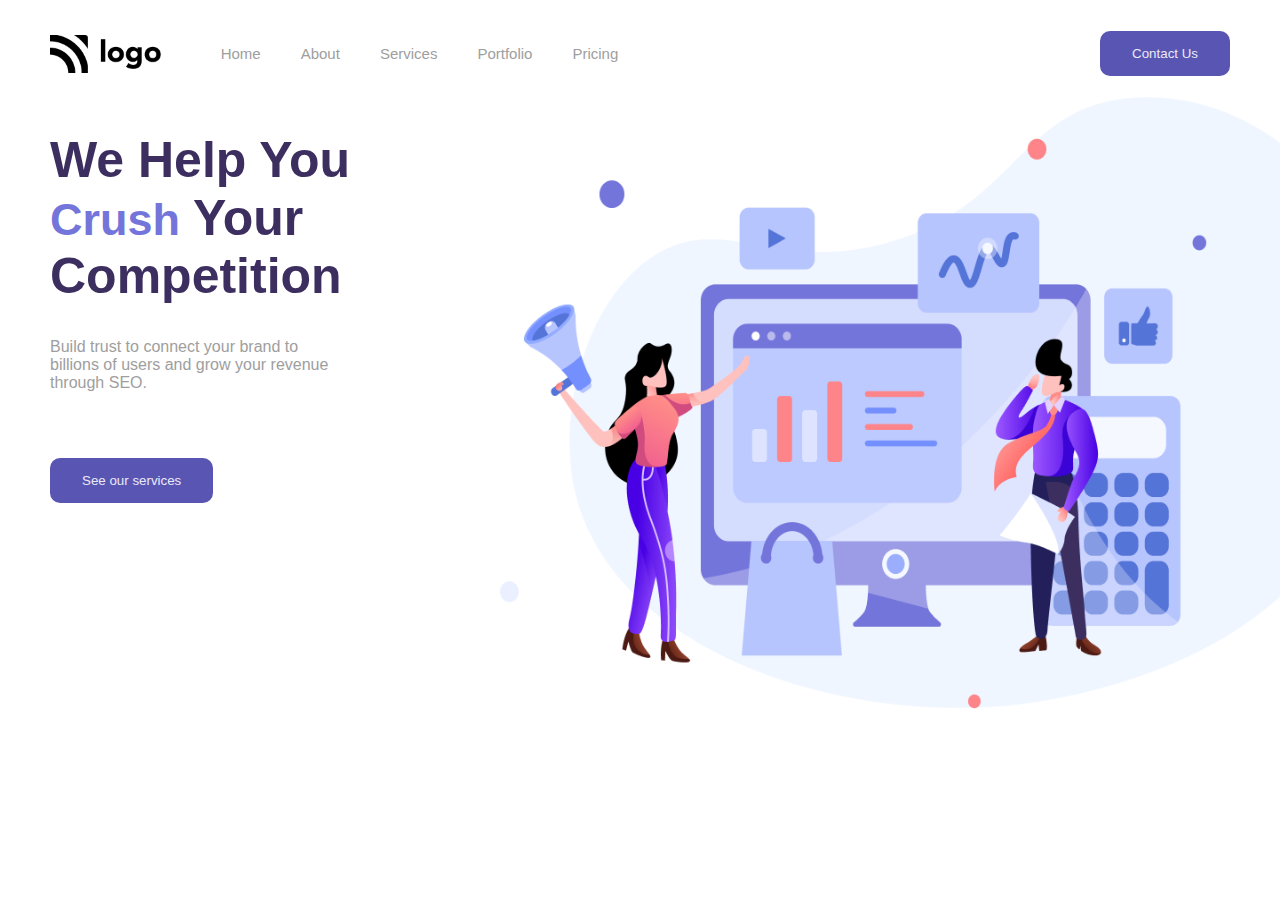
<file: HTML AND CSS ASSIGNMENTS/FSJS 2.0 Project 01/index.html>
<!DOCTYPE html>
<html lang="en">
  <head>
    <meta charset="UTF-8" />
    <meta http-equiv="X-UA-Compatible" content="IE=edge" />
    <meta name="viewport" content="width=device-width, initial-scale=1.0" />
    <!-- stylesheet -->
    <link rel="stylesheet" href="style.css" />
    <!-- Font -->
    <link rel="preconnect" href="https://fonts.googleapis.com" />
    <link rel="preconnect" href="https://fonts.gstatic.com" crossorigin />
    <link
      href="https://fonts.googleapis.com/css2?family=Poppins:wght@200;300;400;500;600;700;800&display=swap"
      rel="stylesheet"
    />
    <title>SEO Master</title>
  </head>
  <body>
      <section aria-label="navbar">
        <nav class="navbar-container">
          
          <img src="./assets/Logo.png" alt="brand-logo" />
          
          <div class="grow-list">
            <ul class="list">
              <li class="list-item">Home</li>
              <li class="list-item">About</li>
              <li class="list-item">Services</li>
              <li class="list-item">Portfolio</li>
              <li class="list-item">Pricing</li>
            </ul>
          </div>
          <div class="button-group">
            <button class="nav-button">Contact Us</button>
          </div>
        </nav>
      </section>
      
      <!-- Banner -->
      <section aria-label="banner">
        <div class="banner-container">
          <!-- Left text -->
          <div>
            <h1 class="heading-text">
              We Help You <span>Crush</span> Your Competition
            </h1>
            <p class="description">
              Build trust to connect your brand to billions of users and grow
              your revenue through SEO.
            </p>
            <button class="nav-button btn">See our services</button>
          </div>
          <!-- Right Text -->
          <div>
            <img src="./assets/Header Illustration.png" alt="illustration" />
          </div>
        </div>
      </section>
  </body>
</html>
</file>
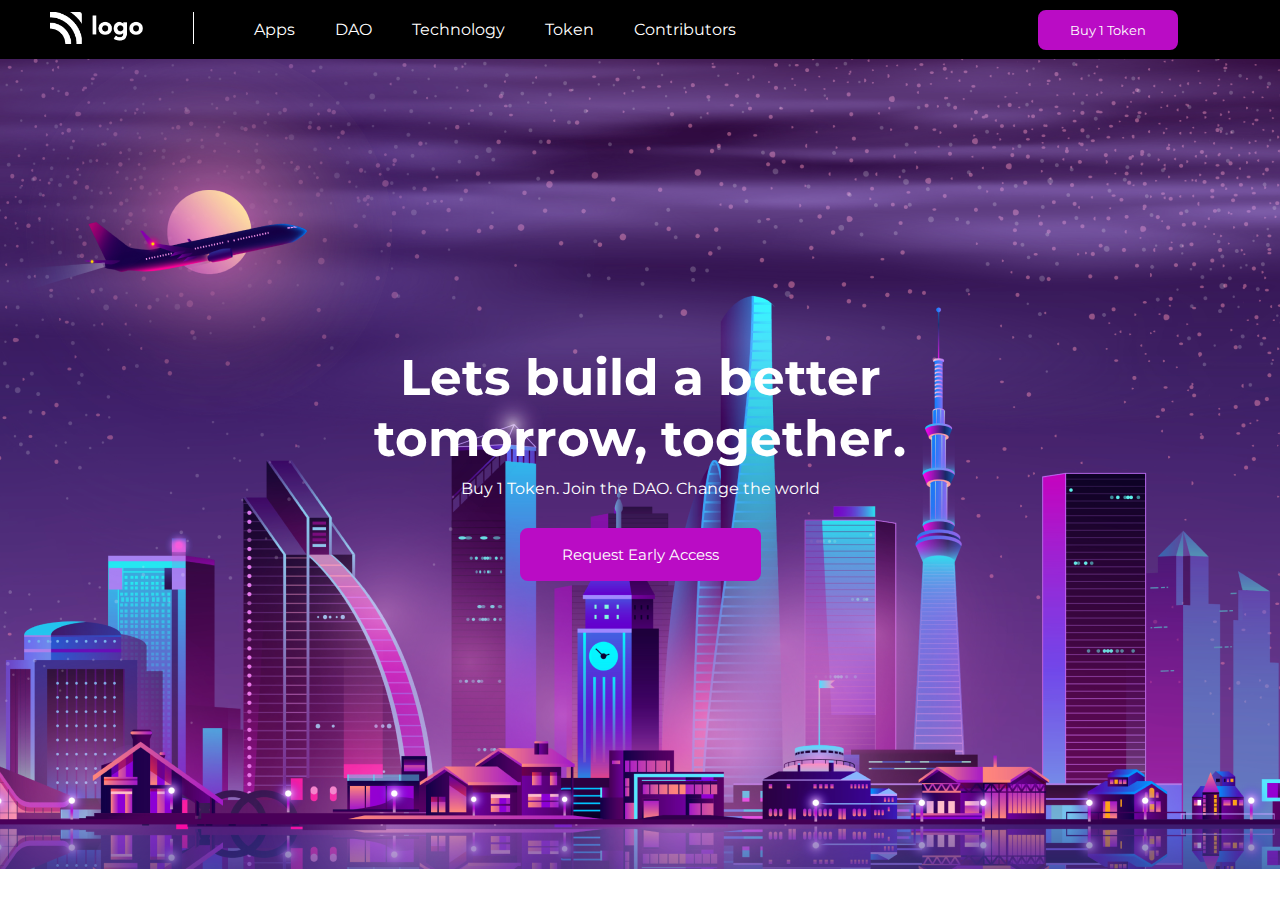
<file: HTML AND CSS ASSIGNMENTS/FSJS 2.0 Project 02/index.html>
<!DOCTYPE html>
<html lang="en">
  <head>
    <meta charset="UTF-8" />
    <meta http-equiv="X-UA-Compatible" content="IE=edge" />
    <meta name="viewport" content="width=device-width, initial-scale=1.0" />
    <link rel="stylesheet" href="style.css" />
    <link rel="preconnect" href="https://fonts.googleapis.com" />
    <link rel="preconnect" href="https://fonts.gstatic.com" crossorigin />
    <link
      href="https://fonts.googleapis.com/css2?family=Poppins:wght@200;300;400;500;600;700;800&display=swap"
      rel="stylesheet"
    />
    <link rel="preconnect" href="https://fonts.googleapis.com" />
    <link rel="preconnect" href="https://fonts.gstatic.com" crossorigin />
    <link
      href="https://fonts.googleapis.com/css2?family=Montserrat:wght@600;700;800&display=swap"
      rel="stylesheet"
    />

    <title>Crypto Market</title>
  </head>
  <body>
    <div class="container">
      <section aria-label="navbar">
        <nav class="navbar">
          <div>
            <img src="./assets/white-logo.png" alt="logo" class="logo" />
          </div>
          
          <div class="grow-list">
            <ul class="list">
              <li class="list-item">Apps</li>
              <li class="list-item">DAO</li>
              <li class="list-item">Technology</li>
              <li class="list-item">Token</li>
              <li class="list-item">Contributors</li>
            </ul>
          </div>
            <button class="button-small">Buy 1 Token</button>
        </nav>
      </section>
      <!-- Hero Section -->
      <section aria-label="hero">
        <div class="hero">
          <h1 class="hero-heading">Lets build a better tomorrow, together.</h1>
          <p class="hero-description">
            Buy 1 Token. Join the DAO. Change the world
          </p>
          <button class="button-large">Request Early Access</button>
        </div>
      </section>
    </div>
  </body>
</html>
</file>
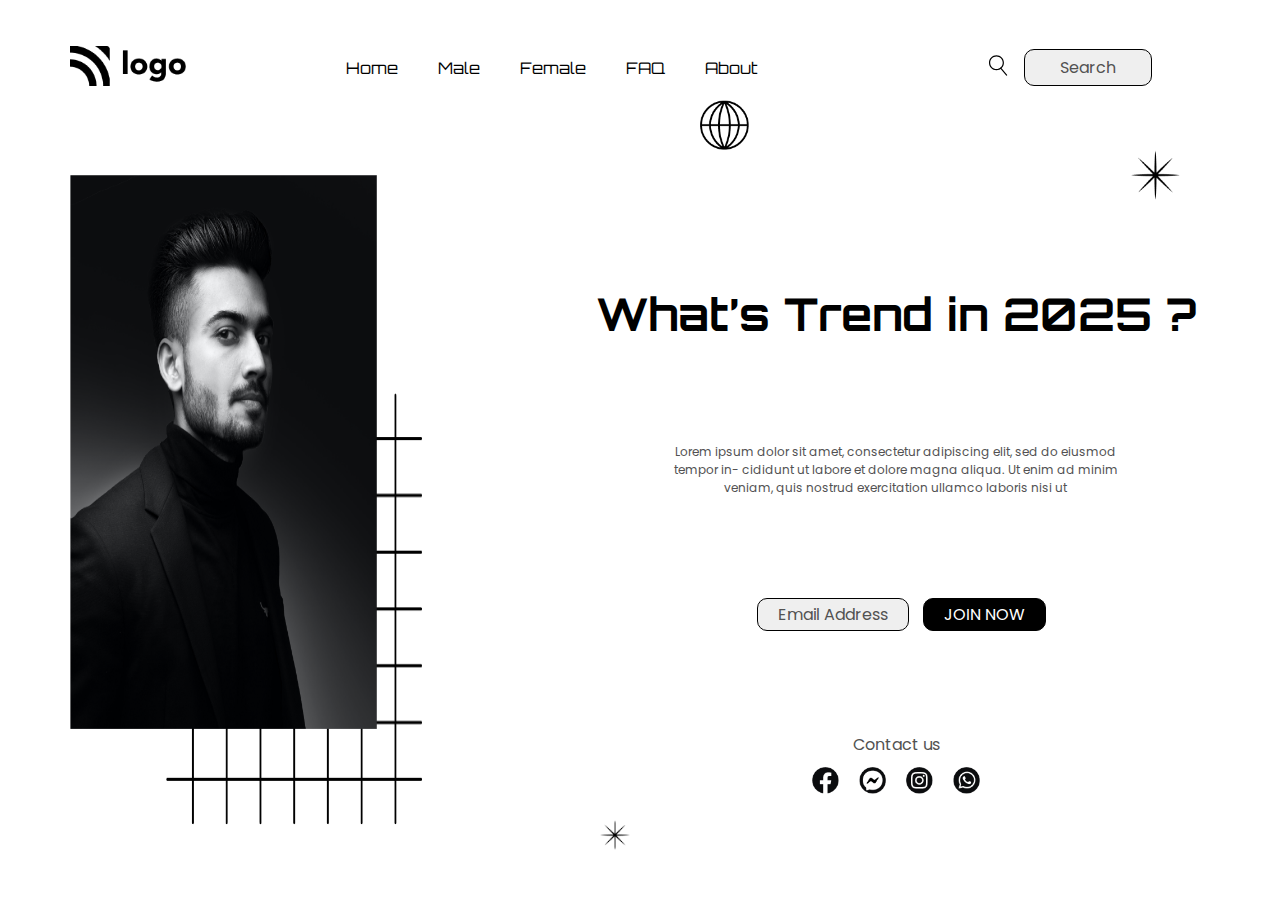
<file: HTML AND CSS ASSIGNMENTS/FSJS 2.0 Project 03/index.html>
<!DOCTYPE html>
<html lang="en">
  <head>
    <meta charset="UTF-8" />
    <meta http-equiv="X-UA-Compatible" content="IE=edge" />
    <meta name="viewport" content="width=device-width, initial-scale=1.0" />
    <!-- CSS File -->
    <link rel="stylesheet" href="./style.css" />
    <!-- Font Orbiton -->
    <link rel="preconnect" href="https://fonts.googleapis.com" />
    <link rel="preconnect" href="https://fonts.gstatic.com" crossorigin />
    <link
      href="https://fonts.googleapis.com/css2?family=Orbitron:wght@400;500;600;700;800&display=swap"
      rel="stylesheet"
    />

    <!-- FONT Poppins -->
    <link rel="preconnect" href="https://fonts.googleapis.com" />
    <link rel="preconnect" href="https://fonts.gstatic.com" crossorigin />
    <link
      href="https://fonts.googleapis.com/css2?family=Poppins:wght@200;300;400;500;600;700&display=swap"
      rel="stylesheet"
    />
    <title>Fashion Hub</title>
  </head>

  <!-- FSJS 2.0 Project One -->
  <body>
    <div class="container">
      <!-- Navbar Section -->
      <section aria-label="navbar">
        <nav class="navbar-container">
          <div>
            <img src="./assets/Logo.png" alt="brand-logo" />
          </div>
          <div>
            <ul class="list">
              <li class="list-item">Home</li>
              <li class="list-item">Male</li>
              <li class="list-item">Female</li>
              <li class="list-item">FAQ</li>
              <li class="list-item">About</li>
            </ul>
          </div>
          <div class="button-group">
            <div class="search-icon">
              <svg
                width="32"
                height="35"
                viewBox="0 0 32 35"
                fill="none"
                xmlns="http://www.w3.org/2000/svg"
              >
                <path
                  d="M13.42 25.34C6.56004 25.34 0.97998 19.76 0.97998 12.9C0.97998 6.03999 6.56004 0.459991 13.42 0.459991C20.28 0.459991 25.86 6.03999 25.86 12.9C25.87 19.76 20.28 25.34 13.42 25.34ZM13.42 2.44999C7.66004 2.44999 2.97998 7.13999 2.97998 12.89C2.97998 18.64 7.66004 23.33 13.42 23.33C19.18 23.33 23.86 18.64 23.86 12.89C23.86 7.13999 19.18 2.44999 13.42 2.44999Z"
                  fill="black"
                />
                <path
                  d="M30.35 34.4C30.07 34.4 29.7899 34.28 29.5899 34.05L19.75 22.53C19.39 22.11 19.44 21.48 19.86 21.12C20.28 20.76 20.91 20.81 21.27 21.23L31.11 32.75C31.47 33.17 31.42 33.8 31 34.16C30.81 34.32 30.58 34.4 30.35 34.4Z"
                  fill="black"
                />
              </svg>
            </div>
            <div><button class="nav-button">Search</button></div>
          </div>
        </nav>
      </section>
      <!-- Hero Banner Section -->
      <section aria-label="banner">
        <div class="hero-container">
          <!-- --------------- -->
          <!-- Patterns -->
          <!-- ---------------- -->
          <div class="hero-container-left">
            <span class="square">
              <img src="./assets/squares.png" alt="square-pattern" />
            </span>
            <!-- Star -->
            <span class="star">
              <img src="./assets/start.png" alt="start-pattern" />
            </span>
            <!-- Star -->
            <span class="star-1">
              <img src="./assets/start.png" alt="start-pattern" />
            </span>
            <!-- Globe -->
            <span class="globe">
              <img src="./assets/globe.png" alt="globe-pattern" />
            </span>
            <div>
              <img src="./assets/Image.png" alt="person-hero-image" />
            </div>
          </div>

          <div class="hero-container-right">
            <h1 class="hero-heading">What’s Trend in 2025 ?</h1>
            <p class="hero-description">
              Lorem ipsum dolor sit amet, consectetur adipiscing elit, sed do
              eiusmod tempor in- cididunt ut labore et dolore magna aliqua. Ut
              enim ad minim veniam, quis nostrud exercitation ullamco laboris
              nisi ut
            </p>
            <div>
              <button class="button-email">Email Address</button>
              <button class="button-join">JOIN NOW</button>
            </div>

            <div>
              <h4 class="contact-heading">Contact us</h4>
              <div class="icons">
                <span>
                  <img src="./assets/Group.png" alt="facebook-icon" />
                </span>
                <span>
                  <img src="./assets/Group (1).png" alt="messenger-icon" />
                </span>
                <span>
                  <img src="./assets/Group (2).png" alt="instagram-icon" />
                </span>
                <span>
                  <img src="./assets/Group (3).png" alt="whatsapp-icon" />
                </span>
              </div>
            </div>
          </div>
        </div>
      </section>
    </div>
  </body>
</html>
</file>
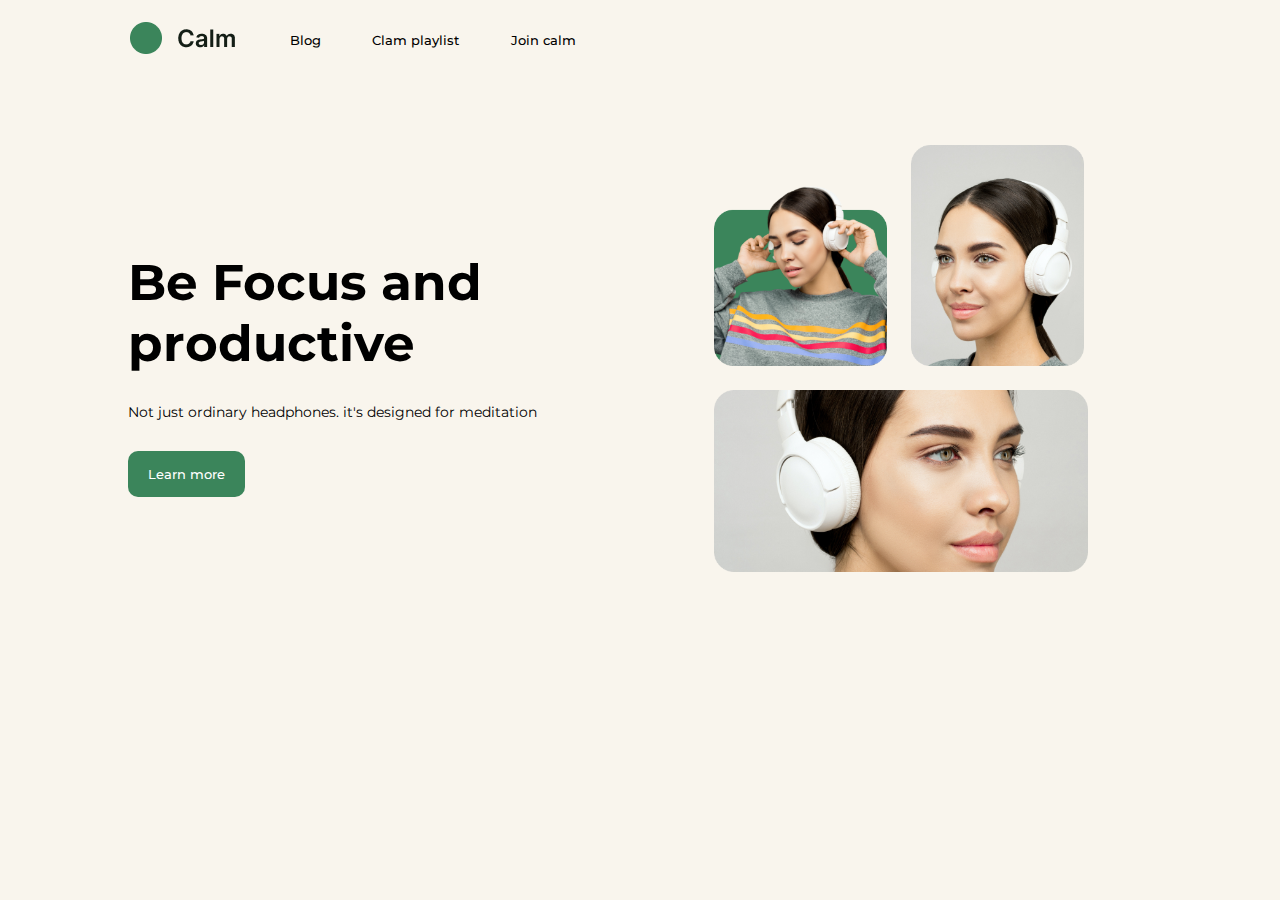
<file: HTML AND CSS ASSIGNMENTS/Project 1/index.html>
<!DOCTYPE html>
<html lang="en">
<head>
    <meta charset="UTF-8">
    <meta http-equiv="X-UA-Compatible" content="IE=edge">
    <meta name="viewport" content="width=device-width, initial-scale=1.0">
    <link rel="stylesheet" href="./style.css">
    <link rel="preconnect" href="https://fonts.googleapis.com">
<link rel="preconnect" href="https://fonts.googleapis.com">
<link rel="preconnect" href="https://fonts.gstatic.com" crossorigin>
<link href="https://fonts.googleapis.com/css2?family=Montserrat:wght@200;400;500&display=swap" rel="stylesheet">
    <title>Class project 1</title>
</head>
<body>
    <div>
        <!-- NAVBAR  -->
        <nav class="navbar">
            <ul>
                <li> <img src="./images/logo.png" alt=""> </li>
                <li>Blog</li>
                <li>Clam playlist</li>
                <li>Join calm</li>
            </ul>
        </nav>

        <!-- MAIN Section -->

        <section>
            <!-- Left section  -->
            <div class="div-left">
                <h1>Be Focus and productive</h1>
                <p>Not just ordinary headphones. it's designed for meditation</p>
                <button>Learn more</button>
            </div>

            <!-- Right section  -->
            <div class="div-right">

                <!-- upper image  -->
                <div class="top">
                    <img src="./images/img1.png" alt="">
                    <img src="./images/img2.png" alt="">
                </div>
                <!-- lower image  -->
                <div class="down">
                    <img src="./images/img3.png" alt="">
                </div>
            </div>
        </section>
        
    </div>
</body>
</html>
</file>
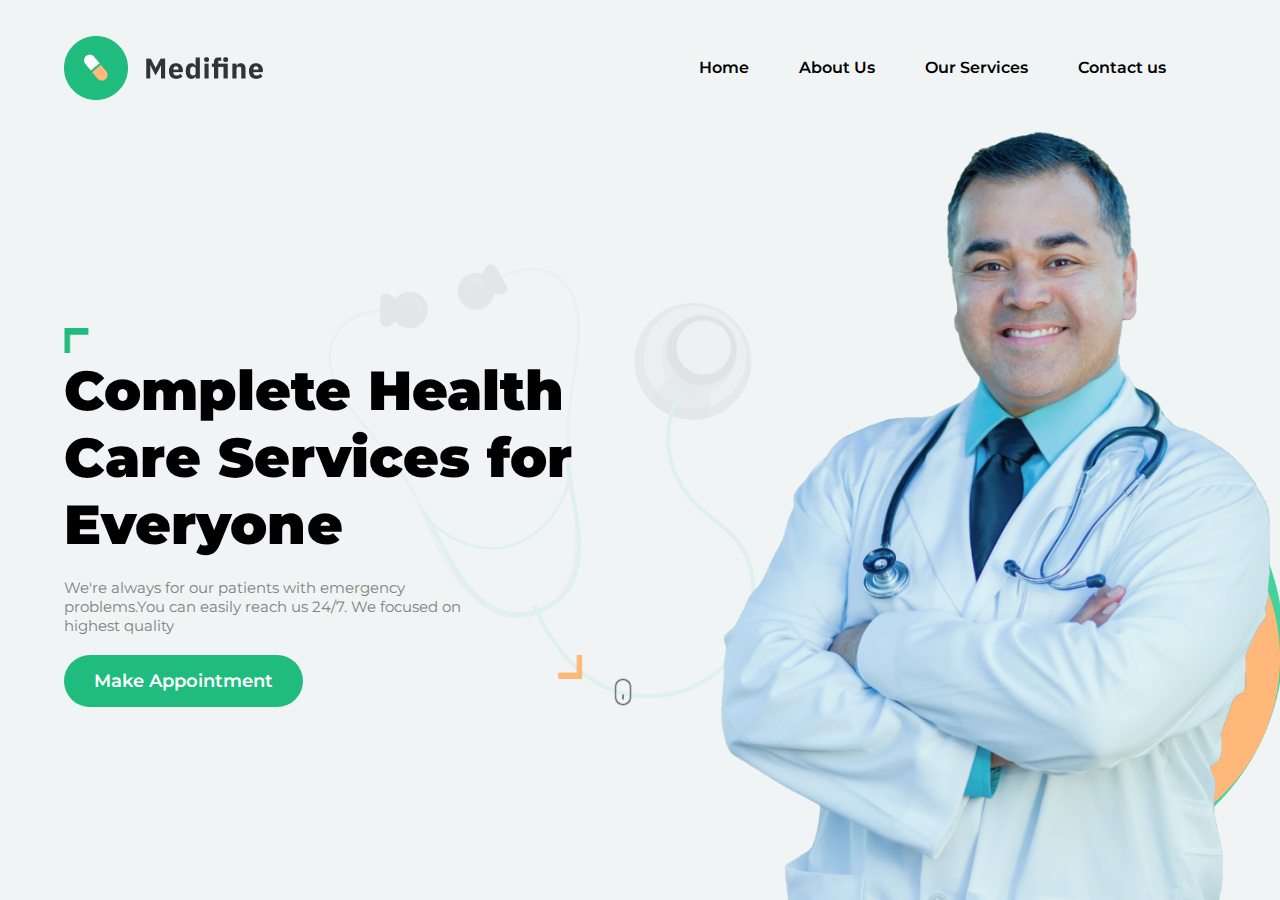
<file: HTML AND CSS ASSIGNMENTS/Project 2/index.html>
<!DOCTYPE html>
<html lang="en">
<head>
    <meta charset="UTF-8">
    <meta http-equiv="X-UA-Compatible" content="IE=edge">
    <meta name="viewport" content="width=device-width, initial-scale=1.0">
    <link rel="stylesheet" href="./style.css">
    <link rel="preconnect" href="https://fonts.googleapis.com">
    <link rel="preconnect" href="https://fonts.gstatic.com" crossorigin>
    <link href="https://fonts.googleapis.com/css2?family=Montserrat:wght@700&display=swap" rel="stylesheet">
    <title>Class project 2</title>
</head>
<body>
    <div>
        <nav>
            <img src="./images/logo.png" alt="">
            <ul> 
                <li>Home</li>
                <li>About Us</li>
                <li>Our Services</li>
                <li>Contact us</li>
            </ul>

        </nav>
        <section>
            <div class="div-left">

                <img class="topAngle" src="./images/topAngle.png" alt="">

                <h1>Complete Health Care Services for Everyone</h1>

                <p>We're always for our patients with emergency problems.You can easily reach us 24/7. We focused on highest quality</p>

                <button>Make Appointment</button>

                <img class="stethoscope" src="./images/stethoscope.png" alt="">
                <img class="mouse" src="./images/mouse.png" alt="">
                <img class="bottomAngle" src="./images/bottomAngle.png" alt="">
                

            </div>

            <div class="div-right">
                <img class="greenbox" src="./images/greenBox.png" alt="">
                <img class="yellowbox" src="./images/yellowBox.png" alt="">
                <img class="doctor" src="./images/doctor.png" alt="">
            </div>

        </section>
    </div>
</body>
</html>
</file>
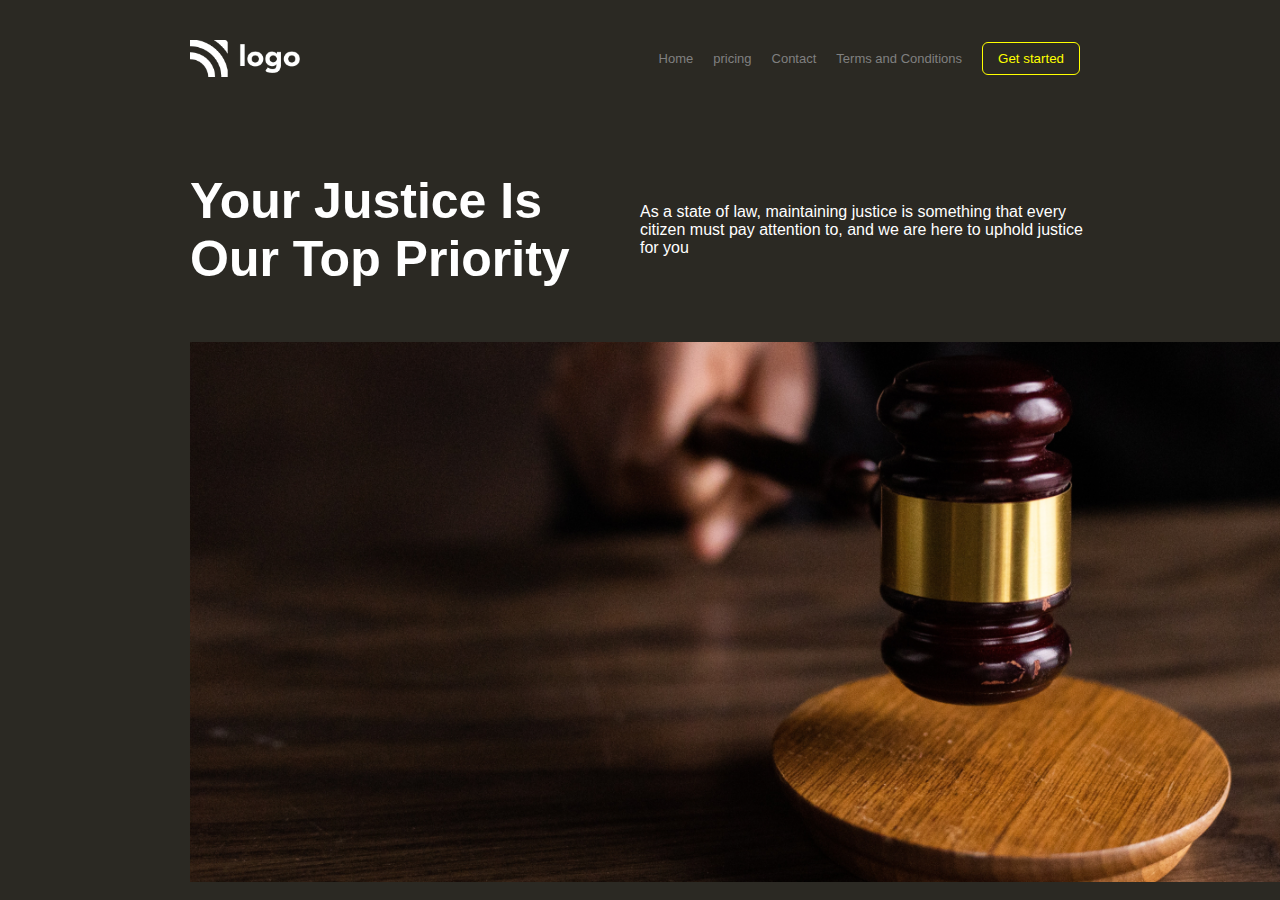
<file: HTML AND CSS ASSIGNMENTS/Project 3/index.html>
<!DOCTYPE html>
<html lang="en">
<head>
    <meta charset="UTF-8">
    <meta http-equiv="X-UA-Compatible" content="IE=edge">
    <meta name="viewport" content="width=device-width, initial-scale=1.0">
    <link rel="stylesheet" href="./style.css">
    <title>class project 3</title>
</head>
<body>
    <nav>
        <img src="./assets/white-logo.png" alt="">
        <ul>
            <li>Home</li>
            <li>pricing</li>
            <li>Contact</li>
            <li>Terms and Conditions</li>
            <li> <button>Get started</button> </li>
        </ul>
    </nav>
    <section>
            <div>
                <h1>Your Justice Is Our Top Priority</h1>
            </div>
            <div>
                <p>As a state of law, maintaining justice is something that every citizen must pay attention to, and we are here to uphold justice for you</p>
            </div>
    </section>
    <div>
        <img src="./assets/banner.png" alt="">
    </div>
    
</body>
</html>
</file>
<file: HTML AND CSS ASSIGNMENTS/FSJS 2.0 Project 01/style.css>
/* You can not modify anything in the HTML */
/* You can only modify the CSS file */
body{
    max-width: 100vw;
    margin: 0%;
    font-family : sans-serif;
    max-height: 100vh;
    margin: 10px 50px;

}

/* nav */
.navbar-container{
   display: flex;
   flex-wrap: wrap;
    width: 100%;
    align-items: center;
    /* margin-bottom: 50px; */
    
}
.navbar-container img{
    height: 38px;
}

.grow-list{
display: flex;
}

.list{
    display: flex;
    align-items: center;
    font-size: 15px;
}

.list-item{
    list-style-type: none;
    margin: 20px;
    color: #9e9e9e;
}

.list-item:hover{    
    color: black;
    }

.button-group{
    margin-left: auto;
}

/* banner  */
.banner-container{
    display: flex;
}

.heading-text{
    font-size: 50px;
    color: #3c2f60;
    width :400px;
}

.heading-text span{
    font-size: 45px;
    color: #7475DA;
}

.description {
    color: #9e9e9e;
    width: 300px;
}

.banner-container img{
    height: 100%;
    width: 100%;
    padding-left: 50px;
}

/* button */
.nav-button{
    background-color: #5955b3;
    border: 2px solid #5955b3;
    border-radius: 10px;
    color: #eaeaf6;
    padding : 13px 30px;
}

.nav-button:hover{
    background-color: #ffffff;
    color: #5955b3 ;
    border: 2px solid #5955b3;
}

.btn{
    margin-top: 50px;
}
</file>
<file: HTML AND CSS ASSIGNMENTS/FSJS 2.0 Project 02/style.css>
/* You can not modify anything in the HTML */
/* You can only modify the CSS file */
*{
    margin: 0%;
    font-family: Montserrat;
    box-sizing: border-box;
}
.container{

}

/* navbar  */
.navbar{
    display: flex;
    background-color: #000000;
    align-items: center;
    max-height: 12vh;
    width: 100vw;    
}

.navbar img{
    align-items: center;
    height: 32px;
    /* padding: 10px 10px 10px 50px; */
    border-right: 1px solid #ffffff;
    padding: 0px 50px;
    p

}

.grow-list{
    display: flex;
}

.list{
    display: flex;
}

.list-item{
    color: #ffffff;
    list-style-type: none;
    display: flex;
    margin: 20px;
} 


.button-small{
    background-color: #ba0cc5;
    color: #ffffff;
    padding: 10px 30px;
    border: 2px solid #ba0cc5;
    border-radius: 8px;
    margin-left: auto;
    margin-right: 8%;
    
}

.button-small:hover {
    background-color: #ffffff;
    color: #ba0cc5;
    padding: 10px 30px;
    border: 2px solid #ba0cc5;
    border-radius: 8px;
}


/* hero section  */

.hero{
    height: 90vh;
    width: 100vw;
    display: flex;
    flex-direction: column;
    align-items: center;
    justify-content: center;
    background-image: url(./assets/bg.png);
    background-repeat: no-repeat;
    background-position:center;
}

.hero-heading{
    display: flex;
    font-size: 50px;
    color: #ffffff;
    width: 50%;
    text-align: center;

}

.hero-description{
    display: flex;
    color: #ffffff;
    margin-top: 10px;

}

.button-large {
    font-size: 15px;
    background-color: #ba0cc5;
    color: #ffffff;
    padding: 15px 40px;
    border: 2px solid #ba0cc5;
    border-radius: 8px;
    margin-top: 30px;
}

.button-large:hover {
    font-size: 15px;
    background-color: #ffffff;
    color: #ba0cc5;
    padding: 15px 40px;
    border: 2px solid #ba0cc5;
    border-radius: 8px;
}
</file>
<file: HTML AND CSS ASSIGNMENTS/FSJS 2.0 Project 03/style.css>
/* You can not modify anything from the HTML file */
/* You can only modify the CSS file */
*{
    margin: 0%;
    font-family: orbitron;
}
.container{
    height: 100%;
    width: 100%;
}
/* navbar  */

.navbar-container{
    display: flex;
    height: 15vh;
    width: 100vw;
    align-items: center;
}

.navbar-container img{
    height: 40px;
    margin-left: 70px;
}

.list{
    display: flex;
    margin-left: 100px;
}

.list-item{
    box-sizing: border-box;
    list-style-type: none;
    margin: 20px;    
}

.list-item:hover {
    list-style-type: none;
    margin: 20px;
    text-decoration: underline;
    font-weight: bold;
}

.button-group{
    display: flex;
    margin-left: auto;
    margin-right: 10%;
    align-items: center;
}

.search-icon{
    align-items: center;

}

.search-icon svg{
    height: 21px;
}

.nav-button{
    border: 1.5px solid black;
    border-radius: 10px;
    padding: 5px 35px;
    margin-left: 10px;
    font-family: poppins;
    font-size: 16px;
    color: #525252;
}

.nav-button:hover {
    border: 1.5px solid #000000;
    border-radius: 10px;
    padding: 5px 35px;
    margin-left: 10px;
    font-family: poppins;
    font-size: 16px;
    color: #ffffff;
    background-color: #000000;
}

/* banner */

.hero-container{
    height: 80vh;
    display: flex;
    position: relative;
}

.star img{
    position: fixed;
    height: 50px;
    right: 100px;
    top: 150px;
   
}

.star-1 img{
    position: fixed;
    height: 30px;
    left: 600px;
    bottom: 50px;
   
}

.globe img {
    position: fixed;
    height: 50px;
    left: 700px;
    top: 100px;
    
}

.square img{
    position: absolute;
    height: 60%;
    width: 50%;
    right: 90px;
    bottom: 30px;
    
    z-index: -1;
}

.hero-container-left{
    position: relative;
    width: 40%;
}

.hero-container-left div img{
    position: absolute;
    height: 77%;
    width: 60%;
    margin-left: 70px;
    margin-top: 40px; 
}

.hero-container-right{
    width: 60%;
    display: flex;
    flex-direction: column;
    align-items: center;
    text-align: center;
    justify-content: space-around;
}

.hero-heading{
    margin-top: 100px;
    font-size: 45px;
}

.hero-description{
    font-size: 12px;
    width: 60%;
    font-family: poppins;
    color: #525252;
}

.button-email{
    border: 1.5px solid black;
    border-radius: 10px;
    padding: 3px 20px;
    margin-left: 10px;
    font-family: poppins;
    font-size: 16px;
    color: #525252;

}


.button-join {
    border: 1.5px solid #000000;
    border-radius: 10px;
    padding: 3px 20px;
    margin-left: 10px;
    font-family: poppins;
    font-size: 16px;
    color: #ffffff;
    background-color: #000000;

}


.contact-heading{
    font-family: poppins;
    color: #525252;
    font-weight: 400;
}

.icons{
    display: flex;
}

.icons span {
    display: flex;
    margin: 10px;
    box-sizing: border-box;
    height: 27px;
}
</file>
<file: HTML AND CSS ASSIGNMENTS/Project 1/style.css>
*{
    margin: 0px;
    padding: 0px;
    box-sizing: border-box;
    max-width: 950vw;
    max-height: 100vh;
    background: #f9f5ed;
    font-family: Montserrat;
}

body{
    max-width: 100vw;
    max-height: 100vh;
}

nav{
    padding: 20px 10%;
    height: 15vh;
}

nav ul{
    display: flex;
    align-items: center;
}

nav ul li{
    list-style: none;
    margin-right: 5%;
    font-weight: 500;
    font-size: 13px;

}

section{
    display: flex;
    align-items: center;
    justify-content: center;
    margin-left: 10%;
}

.div-left{
    width: 50%;
}

.div-left h1{
    font-size: 50px;
    margin: 5% 0;
    font-weight: bolder;
}

.div-left p{
    font-size: 14px;
}

.div-left button{
    padding: 15px 20px;
    border: none;
    border-radius: 10px;
    background-color: #3b855b;
    margin-top: 30px;
    color: #ffffff;
    font-weight: 500;
}

.div-right{
    box-sizing: border-box;
    display: inline-block;
    width: 50%;
    flex-direction: row;
}

.div-right img {   
    display: inline; 
    margin: 10px;
    
}

.top img{
    width: 30%;
}

.down img{
    width: 65%;

}
</file>
<file: HTML AND CSS ASSIGNMENTS/Project 2/style.css>
*{
    margin: 0px;
    padding: 0px;
    box-sizing: border-box;
    font-family: Montserrat;
}

body{
    max-width: 1440px;
    background-color: #f0f4f5;
    box-sizing: border-box;
    margin: auto;
    /* overflow: hidden; */
}

nav{
    height: 15vh;
    display: flex;
    align-items: center;
    justify-content: space-between;
    padding: 0 5%;
}

nav ul{
    display: flex;
    align-items: center;
}

nav ul li{
    list-style-type: none;
    margin-right: 50px;
    font-weight: 600;
}

nav ul li:hover{
    list-style-type: none;
    margin-right: 50px;
    font-weight: 600;
    color: #3b855b;
}


section{
    display: flex;
    align-items: center;
    justify-content:center;
    height: 85vh;
}

section div{
    width: 50%;
}

.div-left{
    box-sizing: border-box;
    margin-left: 5%;
    position: relative;
}

.topAngle{
    width: 25px;
}

.div-left h1{
    font-size: 55px;
    font-weight: 900;
}

.div-left p{
    width: 80%;
    color: #808080;
    font-size: 15px;
    margin: 20px 0px;
}

.bottomAngle{
    width: 25px;
    position: absolute;
    right: 25px;
}

.stethoscope{
    z-index: -1;
    position: absolute;
    width: 90%;
    top: -90px;
}
 
.mouse{
    position: absolute;
    right: -30px;
    bottom: 0;
    width: 30px;
}

.div-left button{
    font-size: large;
    padding: 15px 30px;
    border: none;
    border-radius: 50px;
    background-color: #20BC7E;
    color: #ffffff;
    font-weight: 600;
}

/* right section  */

.div-right{
        /* position: absolute; */
    box-sizing: border-box;
    display: flex;
    margin: 5%;
}

.yellowbox, .greenbox{
    position: absolute;
    /* box-sizing: border-box; */
    right: 0;
}

.greenbox{
    width: 35%;
    bottom: 30px;
    
}

.yellowbox{
    width: 30%;
    bottom: 50px;
}

.doctor{
    position: absolute;
    right: 10px;
    bottom: 0;
    height: 90%;
}
</file>
<file: HTML AND CSS ASSIGNMENTS/Project 3/style.css>
*{
    margin: auto;
    padding: 0px;
    box-sizing: border-box;
    font-family: sans-serif;
    background-color: #2B2923;
}

body{
    max-width: 900px;
    box-sizing: border-box;
    background-color: #2B2923;
    justify-content: center;
    align-items: center;
}

nav{
    display: flex  ;
    box-sizing: border-box;
    padding: 15px 0px;
    height: 13vh;
    margin: 0px;
    justify-content: center;
    align-items: center;
}

nav img{
    width: 110px;
    margin: 0px;
}

nav ul{
    display: flex;
    justify-content: center;
    align-items: center;
    margin-right: 0px;
}

nav ul li{
    font-size: 13px;
    list-style-type: none;
    color: grey;
    
    margin: 0px 10px;
}

nav ul li button{
    padding: 8px 15px;
    border-radius: 6px; 
    border: yellow 1px solid;
    color: yellow;
    background-color: #2B2923;
}

section{
    height: 25vh;
    display: flex;
  
}

section div{
    width: 50%;
    display: flex;
}

section div h1{
    font-size: 50px;
    color: #ffffff;
}

section div p{
    color: #ffffff;
    margin: auto;
    /* align-items: center; */
    /* justify-content: center; */
}

body div{
    margin: auto;
    align-items: center;
    justify-content: center;
}

body div img{
    height: 60vh;
}
</file>
